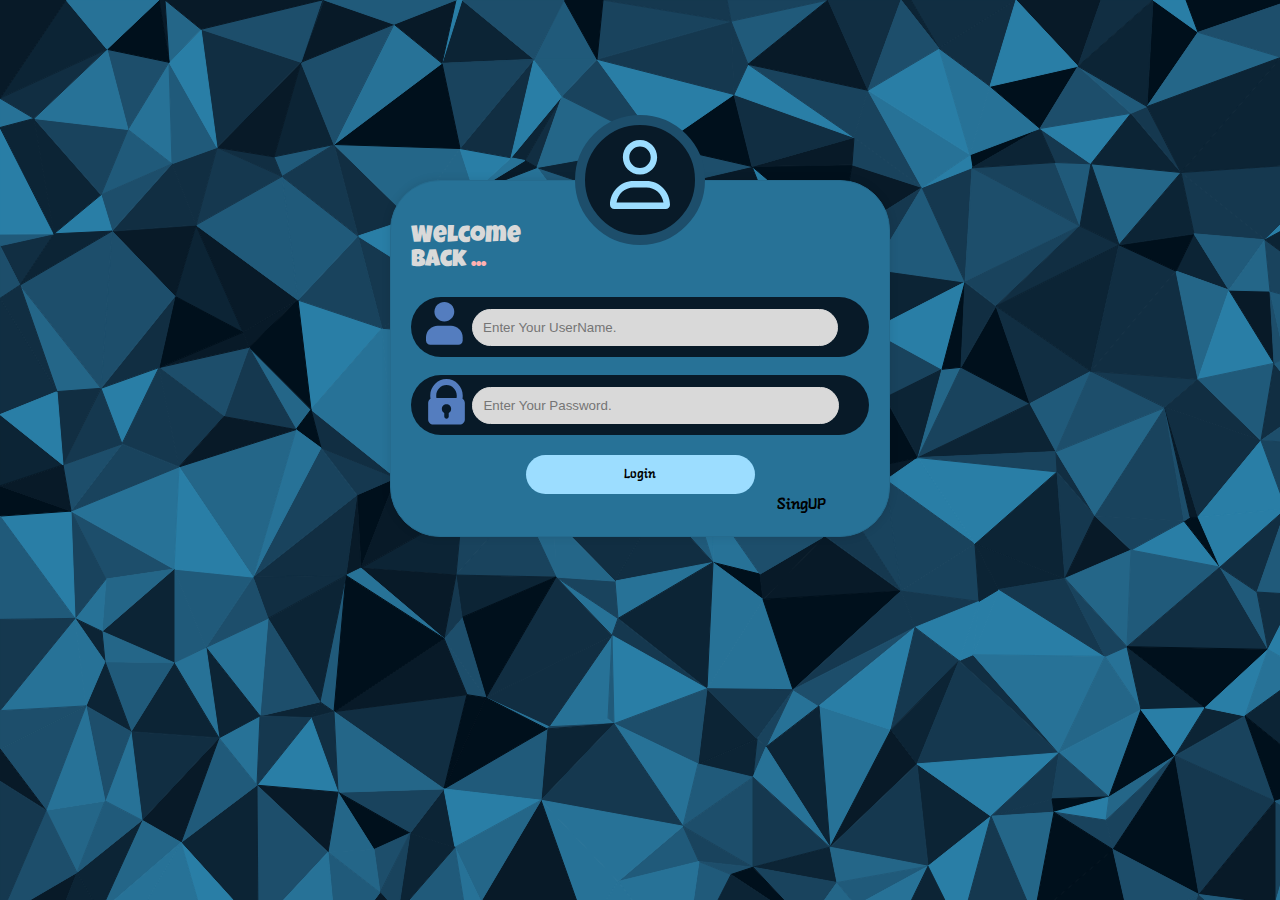
<file: index.html>
<!DOCTYPE html>
<html>
<head>
<meta charset="UTF-8">
<title>Login Form</title>
<link rel="stylesheet" href="style.css">
</head>
<body>

            <div class="circle"><center><img src="img/userIcon1.svg"></center></div>

    <div class="container"><p class="p1">Welcome<br>Back <span>...</span> </p>
    <form action="/submit_login" method="post">
<div class="label-Div">
        <label for="username"><img class="img1" src="img/userIcon2.svg" alt="">
        <input type="text" id="username" name="username" placeholder="Enter Your UserName." required></label>
            <br>
                <label for="password"><img class="img2" src="img/PasswordIcon.svg" alt="">
                    <input type="password" id="password" name="password" placeholder="Enter Your Password."required></label>
</div>
                <center><input type="submit" value="Login"></center>
                <a href="SingUp-Page.html">SingUP</a>
    </form>
    </div>
</body>
</html>
</file>
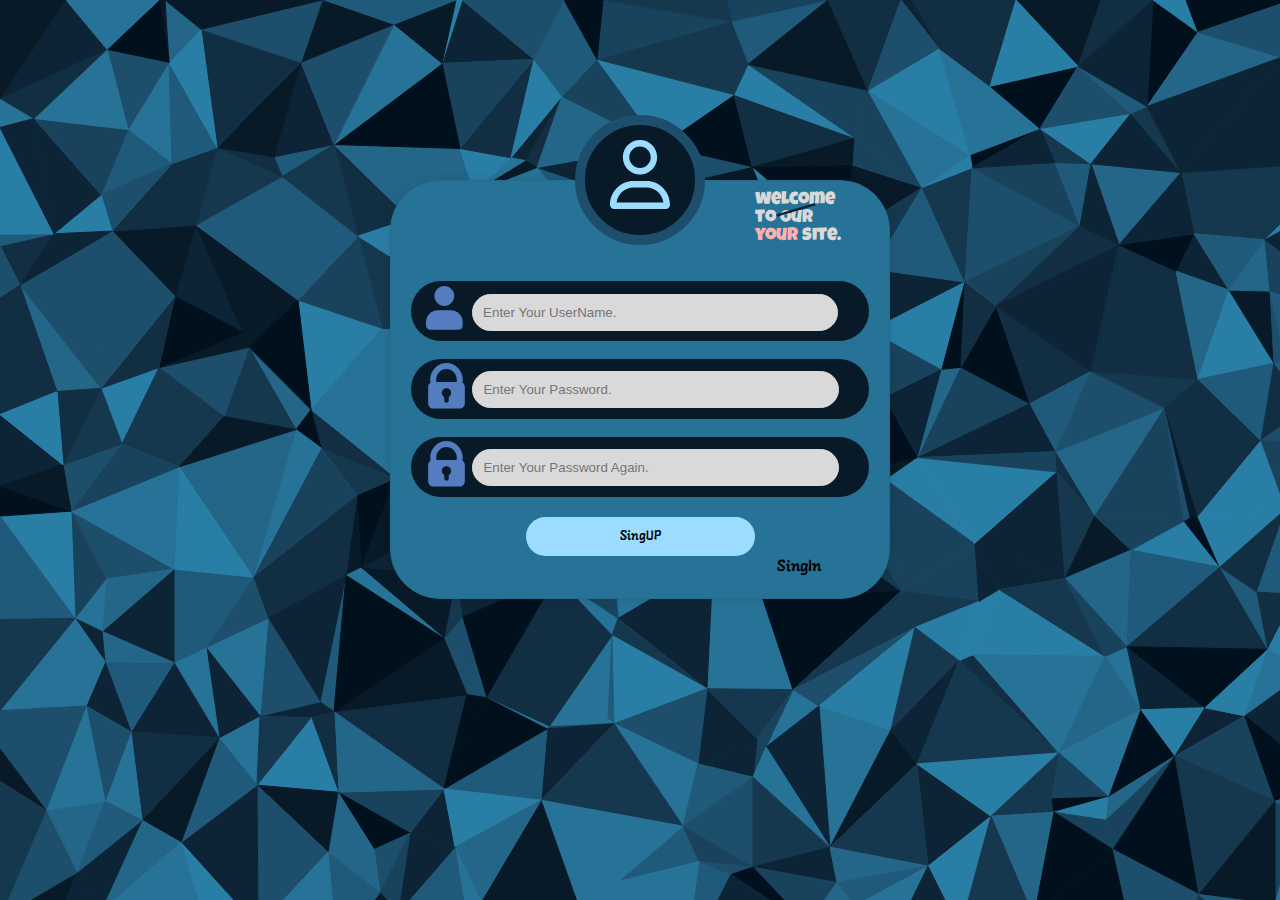
<file: SingUp-Page.html>
<!DOCTYPE html>
<html>
<head>
<meta charset="UTF-8">
<title>Login Form</title>
<link rel="stylesheet" href="style.css">
</head>
<body>

            <div class="circle"><center><img src="img/userIcon1.svg"></center></div>

    <div class="container"><p class="p2">welcome <br> to Our <br> <span> your </span>site. </p>         <img src="img/stick.svg" class="img3">
    <form action="/submit_login" method="post">
<div class="label-Div">
        <label for="username"><img class="img1" src="img/userIcon2.svg" alt="">
        <input type="text" id="username" name="username" placeholder="Enter Your UserName." required></label>
            <br>
                <label for="password"><img class="img2" src="img/PasswordIcon.svg" alt="">
                    <input type="password" id="password" name="password" placeholder="Enter Your Password." required></label>
            <br>
                <label for="password"><img class="img2" src="img/PasswordIcon.svg" alt="">
                    <input type="password" id="password" name="password" placeholder="Enter Your Password Again." required></label>
</div>

                <center><input type="submit" value="SingUP"></center>
                <a href="index.html">SingIn</a>
    </form>
    </div>
</body>
</html>
</file>
<file: style.css>
@font-face {
    font-family: Guy;
    src: url(font/Luckiest_Guy/LuckiestGuy-Regular.ttf);
}

@font-face {
    font-family: langar;
    src: url(font/Langar-Regular.ttf);
}

* {
    box-sizing: border-box;
}

body {
    font-family: Arial, sans-serif;
    background-color: #f5f5f5;
    margin: 0;
    padding: 0;
    background-image: url(img/desktopBG.svg);
}

.container {
    width: 100%;
    max-width: 500px;
    height: fit-content;
    margin: 50px auto;
    padding: 20px;
    background-color: #277297;
    border: 1px solid #256b8e;
    box-shadow: 0px 0px 10px rgba(0,0,0,0.1);
    border-radius: 50px;
}

.circle {
    background-color: #081A28;
    width: 130px;
    height: 130px;
    border:10px solid #1D4E6B;
    border-radius: 100%;
    margin-left: auto;
    margin-right: auto;
    transform: translate(0,115px);
}

.circle img {
    width: 60px;
    margin-top: 15px;
}


label {
    display: block;
    margin-top: 0px;
    font-weight: bold;
    background-color: #081A28;
    border-radius: 50px;
    height: 60px;
}

/* .label-Div {
    margin-top: 65px;
} */

.img1 {
    width: 8%;
    margin-right: 7px;
    transform: translate(15px,10px);
}
.img2 {
    width: 12%;
    transform: translate(8px,8px);
}
input[type="text"], input[type="password"] {
    width: 80%;
    padding: 10px;
    margin-top: 5px;
    background-color: #D9D9D9;
    border: 1px solid #D9D9D9;
    box-sizing: border-box;
    border-radius: 40px;
    margin: 10px;
}

input[type="password"] {
    transform: translate(-8px,-20px);
}
@media (min-width:650px) {
    input[type="text"] {
        transform: translate(3px,-8px);       
       /*  برای وسط چین شدن اینپوت یوزرنیم در حالت دکستاپ */
    }

    .img1 {
        width: 8%;
        margin-right: 7px;
        transform: translate(15px,5px);
    }
    .img2 {
        width: 12%;
        transform: translate(8px,0px);
    }
}

input[type="submit"] {
    width: 50%;
    padding: 10px;
    margin-top: 20px;
    background-color: #9CDDFF;
    border: none;
    cursor: pointer;
    border-radius: 50px;
    font-family: langar;
    transition: all 1s;
}

input[type="submit"]:hover {
    background-color: #8bbad3;
}

a {
    text-decoration: none;
    color: black;
    margin-left: 80%;
    font-family: langar;

}

.p1 {
    color: #D9D9D9;
    font-family: Guy;
    font-size: x-large;
}
.p1 span {
    color: #FFB1B1;
}

.p2 {
    color: #D9D9D9;
    font-family: Guy;
    font-size: large;
    margin-left: 75%;
    margin-top: -10px;
}
.p2 span {
    color: #FFB1B1;
}
.img3 {
    width: 40px;
    transform: translate(365px,-60px);
}

@media (max-width: 600px) {
    .container {
        max-width: 400px;
    }
    body{
        background-image: url(img/phoneBG.svg);
    }
    input[type="password"] {
        transform: translate(-8px,-10px);
    }
    .img3 {
    width: 40px;
    transform: translate(290px,-60px);
}
}
</file>
